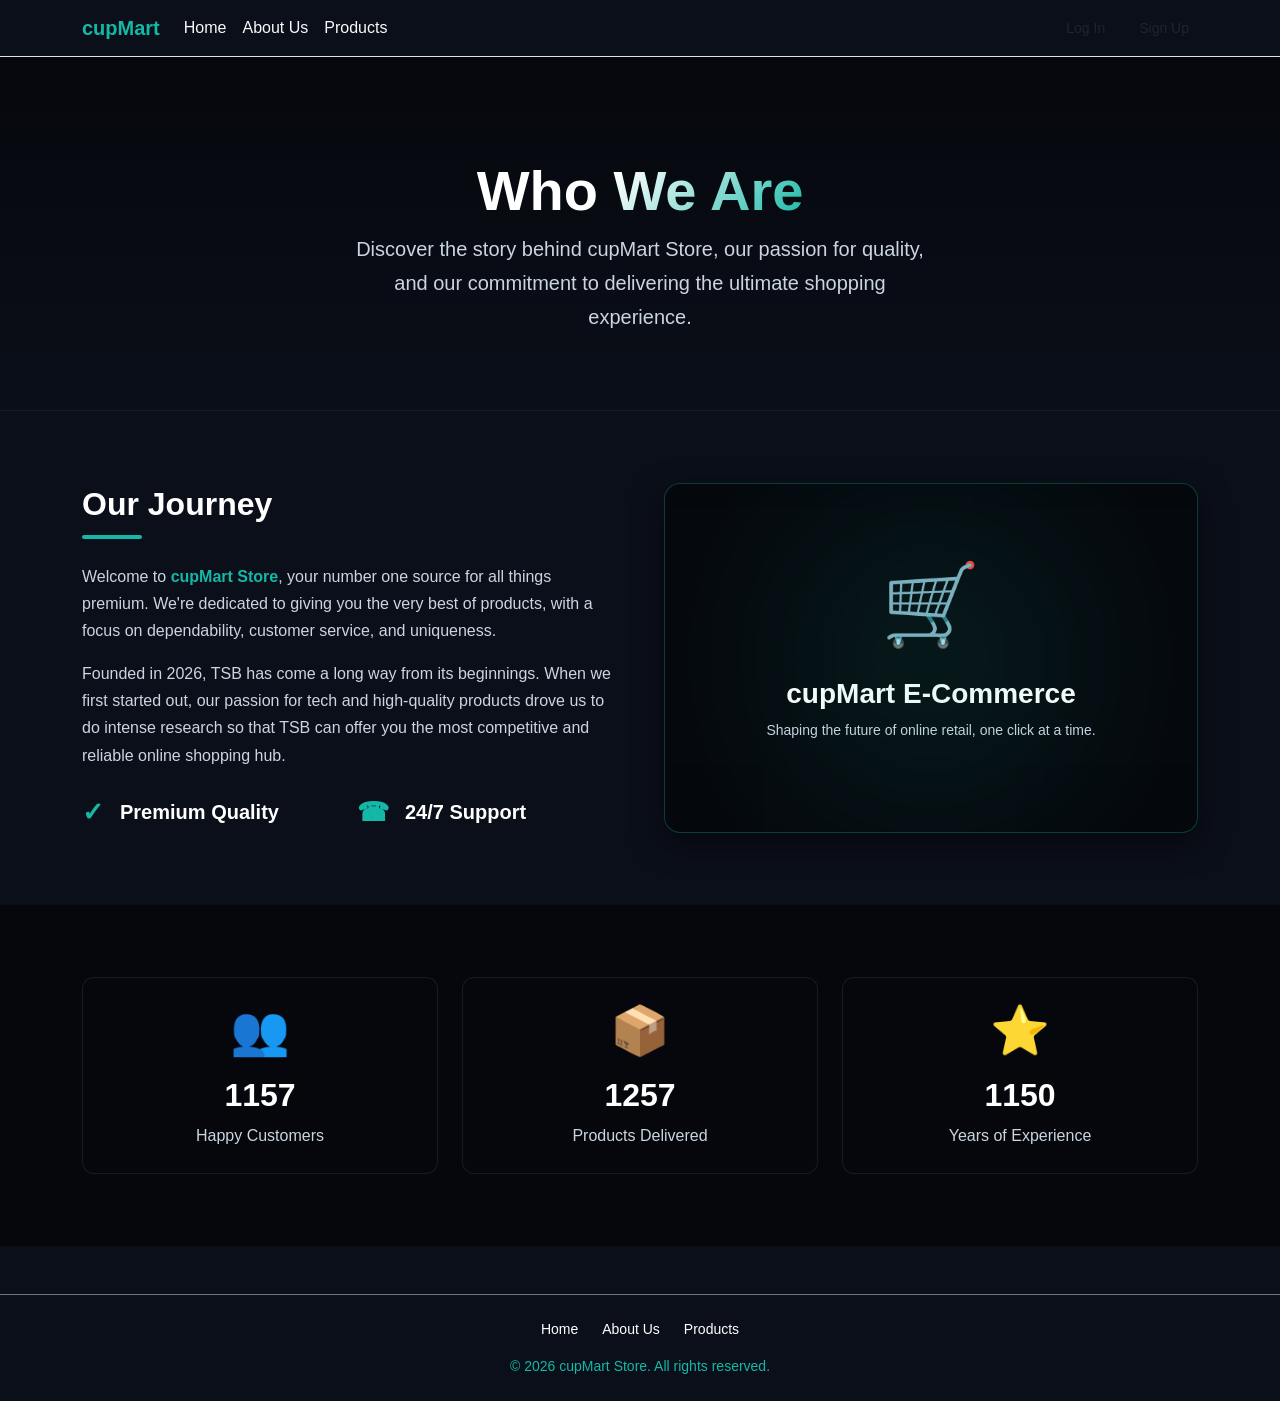
<file: about.html>
<!DOCTYPE html>
<html lang="en">
<head>
    <meta charset="UTF-8">
    <meta name="viewport" content="width=device-width, initial-scale=1.0">
    <title>About Us - cupMart Store</title>
    <link href="https://cdn.jsdelivr.net/npm/bootstrap@5.3.0/dist/css/bootstrap.min.css" rel="stylesheet">
    <link rel="stylesheet" href="about.css">
</head>
<body>
    <nav class="navbar navbar-expand-lg navbar-dark bg-secondary-dark border-bottom border-teal ">
        <div class="container">
            <a class="navbar-brand text-teal fw-bold" href="index.html">cupMart </a>
            <button class="navbar-toggler" type="button" data-bs-toggle="collapse" data-bs-target="#navbarNav">
                <span class="navbar-toggler-icon"></span>
            </button>
            <div class="collapse navbar-collapse" id="navbarNav">
                <ul class="navbar-nav me-auto">
                    <li class="nav-item"><a class="nav-link text-light" href="index.html">Home</a></li>
                    <li class="nav-item"><a class="nav-link text-light" href="about.html">About Us</a></li>
                    <li class="nav-item"><a class="nav-link text-light" href="catalog.html">Products</a></li>
                </ul>
                
                <div id="auth-buttons" class="d-flex align-items-center gap-3">
                    <a href="login.html?mode=login" class="btn btn-outline-teal btn-sm">Log In</a>
                    <a href="login.html?mode=signup" class="btn btn-teal btn-sm">Sign Up</a>
                </div>

                <div id="user-profile" class="d-none align-items-center gap-3">
                    <span class="text-light">Welcome, <strong id="profile-name" class="text-teal">User</strong>!</span>
                    <button onclick="handleLogout()" class="btn btn-outline-danger btn-sm">Logout</button>
                </div>
            </div>
        </div>
    </nav>


    <header class="about-hero text-center d-flex align-items-center justify-content-center">
        <div class="container">
            <h1 class="display-4 fw-bold text-gradient">Who We Are</h1>
            <p class="lead text-muted-custom max-w-600 mx-auto">Discover the story behind cupMart Store, our passion for quality, and our commitment to delivering the ultimate shopping experience.</p>
        </div>
    </header>

    <section class="py-5">
        <div class="container py-4">
            <div class="row align-items-center g-5">
                <div class="col-lg-6">
                    <h2 class="fw-bold mb-4 section-title">Our Journey</h2>
                    <p class="text-muted-custom mb-3">Welcome to <span class="text-teal fw-semibold">cupMart Store</span>, your number one source for all things premium. We're dedicated to giving you the very best of products, with a focus on dependability, customer service, and uniqueness.</p>
                    <p class="text-muted-custom mb-4">Founded in 2026, TSB has come a long way from its beginnings. When we first started out, our passion for tech and high-quality products drove us to do intense research so that TSB can offer you the most competitive and reliable online shopping hub.</p>
                    <div class="row g-3">
                        <div class="col-sm-6">
                            <div class="d-flex align-items-center gap-3">
                                <div class="stat-icon text-teal">✓</div>
                                <div>
                                    <h5 class="mb-0 fw-bold text-white">Premium Quality</h5>
                                </div>
                            </div>
                        </div>
                        <div class="col-sm-6">
                            <div class="d-flex align-items-center gap-3">
                                <div class="stat-icon text-teal">☎</div>
                                <div>
                                    <h5 class="mb-0 fw-bold text-white">24/7 Support</h5>
                                </div>
                            </div>
                        </div>
                    </div>
                </div>
                <div class="col-lg-6">
                    <div class="about-visual-card p-5 text-center d-flex flex-column align-items-center justify-content-center">
                        <div class="visual-glow"></div>
                        <div class="display-1 text-teal mb-4 visual-icon">🛒</div>
                        <h3 class="fw-bold text-white mb-2">cupMart E-Commerce</h3>
                        <p class="text-muted-custom small">Shaping the future of online retail, one click at a time.</p>
                    </div>
                </div>
            </div>
        </div>
    </section>

    <section class="py-5 bg-darker">
        <div class="container py-4">
            <div class="row g-4 text-center">
                <div class="col-md-4">
                    <div class="counter-card p-4">
                        <div class="text-teal display-5 mb-3">👥</div>
                        <h2 class="fw-bold text-white count-number" data-target="15000">1157</h2>
                        <p class="text-muted-custom mb-0 fw-medium">Happy Customers</p>
                    </div>
                </div>
                <div class="col-md-4">
                    <div class="counter-card p-4">
                        <div class="text-teal display-5 mb-3">📦</div>
                        <h2 class="fw-bold text-white count-number" data-target="1200">1257</h2>
                        <p class="text-muted-custom mb-0 fw-medium">Products Delivered</p>
                    </div>
                </div>
                <div class="col-md-4">
                    <div class="counter-card p-4">
                        <div class="text-teal display-5 mb-3">⭐</div>
                        <h2 class="fw-bold text-white count-number" data-target="5">1150</h2>
                        <p class="text-muted-custom mb-0 fw-medium">Years of Experience</p>
                    </div>
                </div>
            </div>
        </div>
    </section>
    <footer class="bg-secondary-dark border-top border-secondary mt-5 py-4 text-center">
        <div class="container">
            <div class="d-flex justify-content-center gap-4 mb-3">
                <a href="index.html" class="text-white text-decoration-none small footer-link">Home</a>
                <a href="about.html" class="text-white text-decoration-none small footer-link">About Us</a>
                <a href="catalog.html" class="text-white text-decoration-none small footer-link">Products</a>
            </div>
            <p class="mb-0 text-teal small">&copy; 2026 cupMart Store. All rights reserved.</p>
        </div>
    </footer>

    <script src="https://cdn.jsdelivr.net/npm/bootstrap@5.3.0/dist/js/bootstrap.bundle.min.js"></script>
    <script src="script.js"></script>
</body>
</html>
</file>
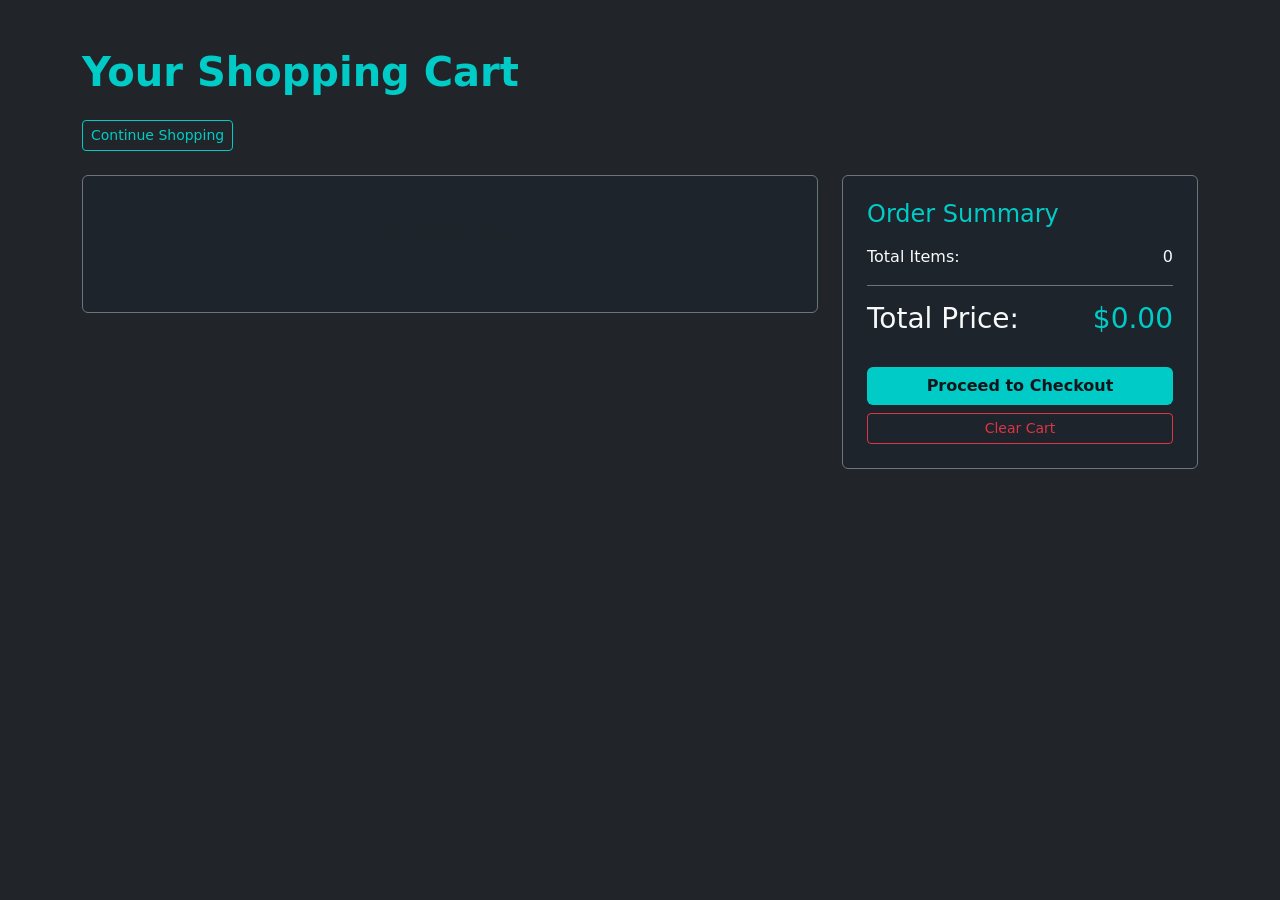
<file: cart.html>
<!DOCTYPE html>
<html lang="en">
<head>
    <meta charset="UTF-8">
    <meta name="viewport" content="width=device-width, initial-scale=1.0">
    <title>cupMart - Cart</title>
    <link href="https://cdn.jsdelivr.net/npm/bootstrap@5.3.0/dist/css/bootstrap.min.css" rel="stylesheet">
    <link rel="stylesheet" href="cart.css">
</head>
<body class="bg-dark text-light">

    <div class="container py-5">
        <h1 class="text-teal fw-bold mb-4">Your Shopping Cart</h1>
        <a href="catalog.html" class="btn btn-outline-teal btn-sm mb-4">Continue Shopping</a>

        <div class="row">
            <div class="col-md-8">
                <div id="cart-items-container" class="bg-secondary-dark p-4 rounded border border-secondary mb-3">
                </div>
            </div>
            <div class="col-md-4">
                <div class="bg-secondary-dark p-4 rounded border border-secondary">
                    <h4 class="text-teal mb-3">Order Summary</h4>
                    <p class="d-flex justify-content-between">Total Items: <span id="total-items">0</span></p>
                    <h3 class="d-flex justify-content-between border-top border-secondary pt-3">Total Price: <span id="total-price" class="text-teal">$0.00</span></h3>
                    <button onclick="goToCheckout()" class="btn btn-teal w-100 mt-4">Proceed to Checkout</button>
                    <button onclick="clearCart()" class="btn btn-outline-danger btn-sm w-100 mt-2">Clear Cart</button>
                </div>
            </div>
        </div>
    </div>

    <script src="cart.js?v=1.1"></script>
</body>
</html>
</file>
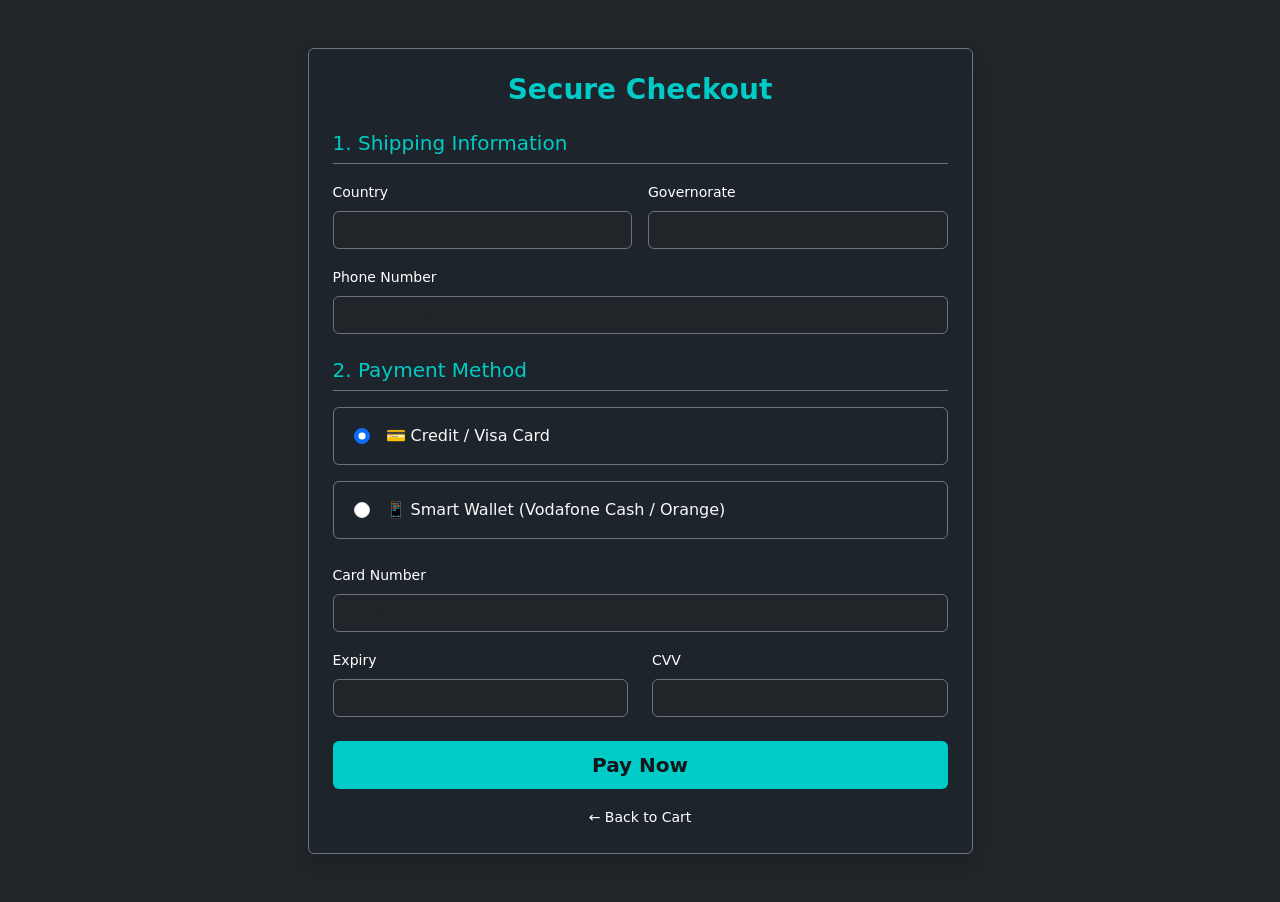
<file: checkout.html>
<!DOCTYPE html>
<html lang="en">
<head>
    <meta charset="UTF-8">
    <meta name="viewport" content="width=device-width, initial-scale=1.0">
    <title>cupMart - Checkout</title>
    <link href="https://cdn.jsdelivr.net/npm/bootstrap@5.3.0/dist/css/bootstrap.min.css" rel="stylesheet">
    <link rel="stylesheet" href="checkout.css">
</head>
<body class="bg-dark text-light py-5">

    <div class="container">
        <div class="row justify-content-center">
            <div class="col-md-7 bg-secondary-dark p-4 border border-secondary rounded shadow">
                <h3 class="text-teal text-center mb-4 fw-bold">Secure Checkout</h3>
                
                <form id="payment-form" onsubmit="processPayment(event)">
                    
                    <h5 class="text-teal mb-3 border-bottom border-secondary pb-2">1. Shipping Information</h5>
                    <div class="row g-3 mb-4">
                        <div class="col-md-6">
                            <label class="form-label text-white small">Country</label>
                            <input type="text" id="shipping-country" class="form-control bg-dark text-white border-secondary" placeholder="e.g. Egypt" required>
                        </div>
                        <div class="col-md-6">
                            <label class="form-label text-white small">Governorate</label>
                            <input type="text" id="shipping-gov" class="form-control bg-dark text-light border-secondary" placeholder="e.g. Cairo" required>
                        </div>
                        <div class="col-12">
                            <label class="form-label text-white small">Phone Number</label>
                            <input type="tel" id="shipping-phone" class="form-control bg-dark text-light border-secondary" placeholder="01xxxxxxxxx" required>
                        </div>
                    </div>

                    <h5 class="text-teal mb-3 border-bottom border-secondary pb-2">2. Payment Method</h5>
                    <div class="mb-4">
                        <div class="form-check p-3 border border-secondary rounded mb-3">
                            <input class="form-check-input ms-1" type="radio" name="paymentMethod" id="visa" value="visa" checked onclick="togglePaymentFields('visa')">
                            <label class="form-check-label ms-3 text-light" for="visa">💳 Credit / Visa Card</label>
                        </div>
                        <div class="form-check p-3 border border-secondary rounded">
                            <input class="form-check-input ms-1" type="radio" name="paymentMethod" id="wallet" value="wallet" onclick="togglePaymentFields('wallet')">
                            <label class="form-check-label ms-3 text-light" for="wallet">📱 Smart Wallet (Vodafone Cash / Orange)</label>
                        </div>
                    </div>

                    <div id="visa-fields" class="mb-4">
                        <div class="mb-3">
                            <label class="form-label text-white small">Card Number</label>
                            <input type="text" id="card-num" class="form-control bg-dark text-light border-secondary" placeholder="1234 5678 9101 1121">
                        </div>
                        <div class="row">
                            <div class="col-6">
                                <label class="form-label text-white small">Expiry</label>
                                <input type="text" id="card-exp" class="form-control bg-dark text-light border-secondary" placeholder="MM/YY">
                            </div>
                            <div class="col-6">
                                <label class="form-label text-white small">CVV</label>
                                <input type="password" id="card-cvv" class="form-control bg-dark text-light border-secondary" placeholder="***">
                            </div>
                        </div>
                    </div>

                    <div id="wallet-fields" class="mb-4 d-none">
                        <div class="mb-3">
                            <label class="form-label text-white small">Wallet Phone Number</label>
                            <input type="text" id="wallet-phone" class="form-control bg-dark text-light border-secondary" placeholder="01xxxxxxxxx">
                        </div>
                    </div>

                    <button type="submit" class="btn btn-teal w-100 py-2 fs-5">Pay Now</button>
                </form>
                
                <div class="text-center mt-3">
                    <a href="cart.html" class="text-white small text-decoration-none">&larr; Back to Cart</a>
                </div>
            </div>
        </div>
    </div>

    <script src="checkout.js?v=2.0"></script>
</body>
</html>
</file>
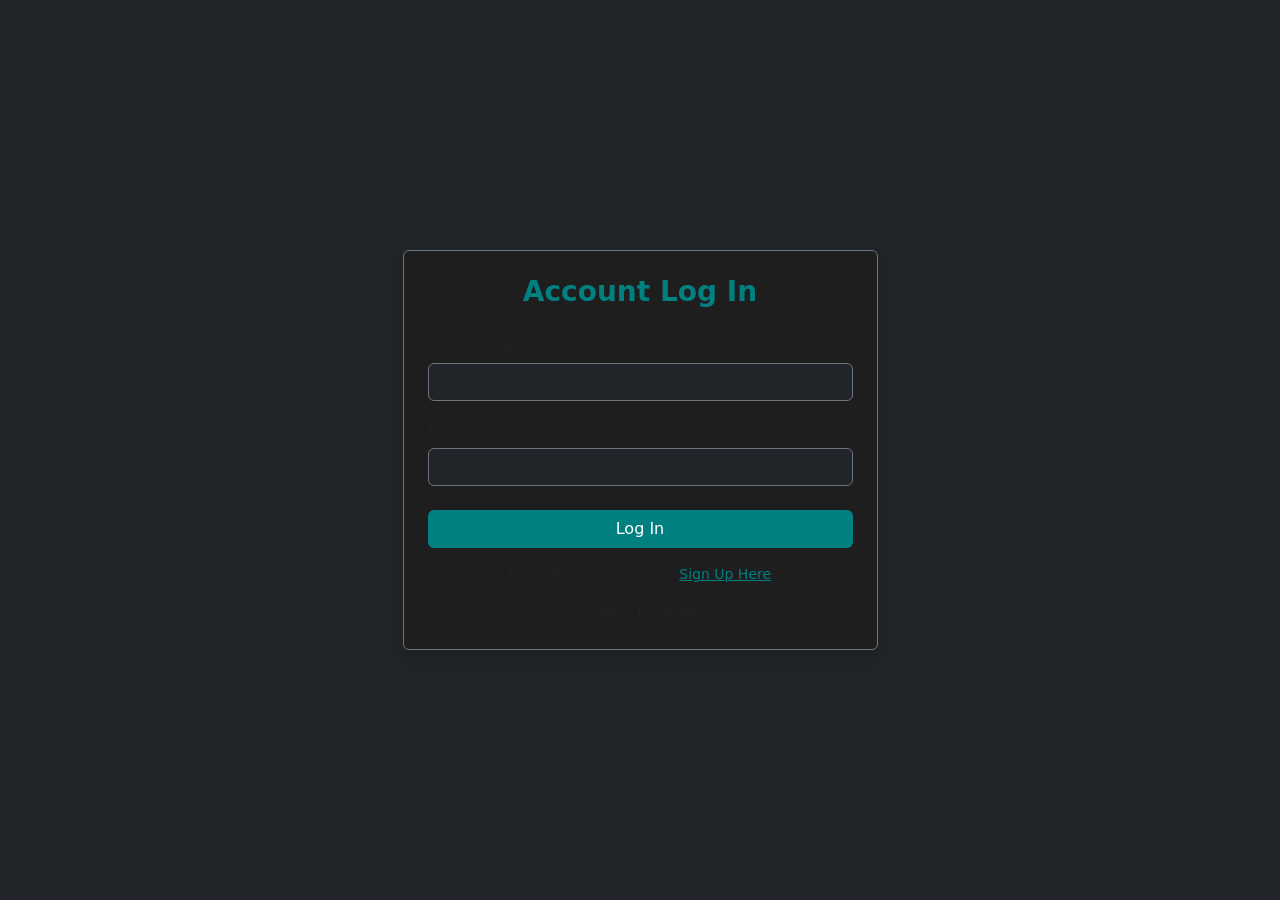
<file: login.html>
<!DOCTYPE html>
<html lang="en">
<head>
    <meta charset="UTF-8">
    <meta name="viewport" content="width=device-width, initial-scale=1.0">
    <title>cupMart - Account</title>
    <link href="https://cdn.jsdelivr.net/npm/bootstrap@5.3.0/dist/css/bootstrap.min.css" rel="stylesheet">
    <link rel="stylesheet" href="auth.css">
</head>
<body class="bg-dark text-light d-flex align-items-center justify-content-center min-vh-100">

    <div class="container py-5">
        <div class="row justify-content-center">
            
            <div id="login-box" class="col-md-5 bg-secondary-dark p-4 border border-secondary rounded shadow">
                <h3 class="text-teal text-center mb-4 fw-bold">Account Log In</h3>
                <form id="login-form" onsubmit="handleLoginSubmit(event)">
                    <div class="mb-3">
                        <label class="form-label text-muted small">Email Address</label>
                        <input type="email" id="login-email" class="form-control bg-dark text-light border-secondary" required placeholder="name@example.com">
                    </div>
                    <div class="mb-4">
                        <label class="form-label text-muted small">Password</label>
                        <input type="password" id="login-password" class="form-control bg-dark text-light border-secondary" required placeholder="••••••••">
                    </div>
                    <button type="submit" class="btn btn-teal w-100 mb-3">Log In</button>
                </form>
                <p class="text-center small text-muted mb-0">Don't have an account? <a href="#" class="text-teal" onclick="toggleAuthForms('signup')">Sign Up Here</a></p>
                <div class="text-center mt-3"><a href="index.html" class="text-muted small text-decoration-none">&larr; Back to Home</a></div>
            </div>

            <div id="signup-box" class="col-md-5 bg-secondary-dark p-4 border border-secondary rounded shadow d-none">
                <h3 class="text-teal text-center mb-4 fw-bold">Create Account</h3>
                <form id="signup-form" onsubmit="handleSignupSubmit(event)">
                    <div class="mb-3">
                        <label class="form-label text-muted small">Full Name</label>
                        <input type="text" id="signup-name" class="form-control bg-dark text-light border-secondary" required placeholder="John Doe">
                    </div>
                    <div class="mb-3">
                        <label class="form-label text-muted small">Email Address</label>
                        <input type="email" id="signup-email" class="form-control bg-dark text-light border-secondary" required placeholder="name@example.com">
                    </div>
                    <div class="mb-4">
                        <label class="form-label text-muted small">Choose Password</label>
                        <input type="password" id="signup-password" class="form-control bg-dark text-light border-secondary" required placeholder="••••••••">
                    </div>
                    <button type="submit" class="btn btn-teal w-100 mb-3">Sign Up</button>
                </form>
                <p class="text-center small text-muted mb-0">Already registered? <a href="#" class="text-teal" onclick="toggleAuthForms('login')">Log In Here</a></p>
                <div class="text-center mt-3"><a href="index.html" class="text-muted small text-decoration-none">&larr; Back to Home</a></div>
            </div>

        </div>
    </div>

    <script src="auth.js?v=1.1"></script>
</body>
</html>
</file>
<file: about.css>
:root {
    --bg-dark: #0b0f19;       
    --bg-darker: #05070c;     
    --teal-main: #14b8a6;     
    --text-primary: #ffffff;  
    --text-muted: #cbd5e1;    
}

body {
    background-color: var(--bg-dark);
    color: var(--text-primary);
    font-family: 'Segoe UI', Tahoma, Geneva, Verdana, sans-serif;
    overflow-x: hidden;
}

.bg-darker {
    background-color: var(--bg-darker);
}

.text-teal {
    color: var(--teal-main) !important;
}

.text-muted-custom {
    color: var(--text-muted) !important;
    line-height: 1.7;
}

.max-w-600 {
    max-width: 600px;
}

.text-gradient {
    background: linear-gradient(135deg, #ffffff 40%, var(--teal-main));
    -webkit-background-clip: text;
    -webkit-text-fill-color: transparent;
    display: inline-block;
}

.about-hero {
    background: linear-gradient(180deg, var(--bg-darker) 0%, var(--bg-dark) 100%);
    padding: 100px 0 60px 0;
    border-bottom: 1px solid rgba(20, 184, 166, 0.15);
}

.section-title {
    color: var(--text-primary);
    position: relative;
    padding-bottom: 15px;
}

.section-title::after {
    content: '';
    position: absolute;
    bottom: 0;
    left: 0;
    width: 60px;
    height: 4px;
    background-color: var(--teal-main);
    border-radius: 2px;
}

.about-visual-card {
    background-color: var(--bg-darker);
    border: 1px solid rgba(20, 184, 166, 0.3);
    border-radius: 16px;
    position: relative;
    overflow: hidden;
    min-height: 350px;
    box-shadow: 0 10px 30px rgba(0, 0, 0, 0.5);
    transition: transform 0.3s ease, border-color 0.3s ease;
}

.about-visual-card:hover {
    transform: translateY(-5px);
    border-color: var(--teal-main);
}

.visual-glow {
    position: absolute;
    width: 200px;
    height: 200px;
    background: var(--teal-main);
    filter: blur(120px);
    opacity: 0.25;
    top: 50%;
    left: 50%;
    transform: translate(-50%, -50%);
    pointer-events: none;
}

.stat-icon {
    font-size: 1.6rem;
    font-weight: bold;
}

.counter-card {
    background-color: var(--bg-darker);
    border: 1px solid rgba(255, 255, 255, 0.08);
    border-radius: 12px;
    transition: all 0.3s ease;
}

.counter-card:hover {
    border-color: var(--teal-main);
    box-shadow: 0 10px 25px -5px rgba(20, 184, 166, 0.2);
}
.footer-link:hover {
    color: var(--teal-color) !important;
    transition: color 0.2s ease;
}
.nav-item:hover{
    background-color: #006666 !important;
}
</file>
<file: cart.css>
.bg-secondary-dark { background-color: #1e242b !important; }
.text-teal { color: #00cbc6 !important; }
.btn-teal { background-color: #00cbc6 !important; color: #12161a !important; font-weight: bold; }
.btn-teal:hover { background-color: #00a8a4 !important; }
.btn-outline-teal { border-color: #00cbc6 !important; color: #00cbc6 !important; }
.btn-outline-teal:hover { background-color: #00cbc6 !important; color: #12161a !important; }
</file>
<file: checkout.css>
.bg-secondary-dark { background-color: #1e242b !important; }
.text-teal { color: #00cbc6 !important; }
.btn-teal { background-color: #00cbc6 !important; color: #12161a !important; font-weight: bold; }
.btn-teal:hover { background-color: #00a8a4 !important; }
</file>
<file: auth.css>
:root {
    --teal-color: #008080;
    --teal-hover: #006666;
    --dark-bg: #121212;
    --secondary-dark: #1e1e1e;
}

body {
    background-color: var(--dark-bg) !important;
}

.bg-secondary-dark {
    background-color: var(--secondary-dark) !important;
}

.text-teal {
    color: var(--teal-color) !important;
}

.btn-teal {
    background-color: var(--teal-color) !important;
    color: #ffffff !important;
}

.btn-teal:hover {
    background-color: var(--teal-hover) !important;
}

.form-control:focus {
    background-color: #1a1a1a !important;
    color: #ffffff !important;
    border-color: var(--teal-color) !important;
    box-shadow: 0 0 0 0.25rem rgba(0, 128, 128, 0.25) !important;
}
</file>
